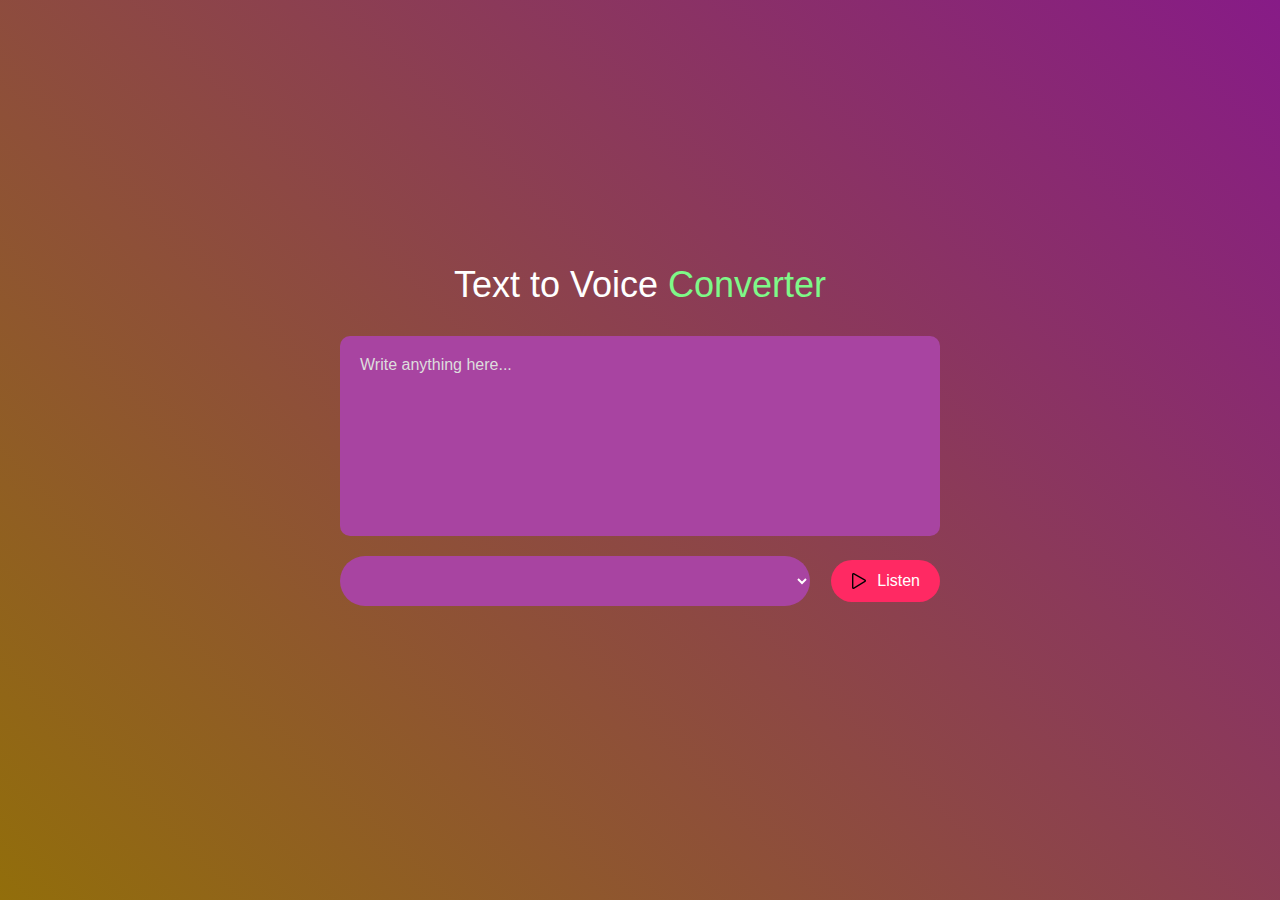
<file: index.html>
<!DOCTYPE html>
<html lang="en">
<head>
    <meta charset="UTF-8">
    <meta name="viewport" content="width=device-width, initial-scale=1.0">
    <title>Text to Voice Converter</title>
    <link rel="stylesheet" href="t-v.css">
</head>
<body>
    <div class="hero">
        <h1>Text to Voice <span>Converter</span></h1>
        <textarea placeholder="Write anything here..." id=""></textarea>
        <div class="row">
            <select id=""></select>
            <button><img src="play-button.png" alt="">Listen</button>
        </div>
    </div>
    <script src="t-v.js"></script>
</body>
</html>
</file>
<file: t-v.css>
* {
    margin: 0;
    padding: 0;
    box-sizing: border-box;
    font-family: 'Franklin Gothic Medium', 'Arial Narrow', Arial, sans-serif;
}

body {
    display: flex;
    justify-content: center;
    align-items: center;
    background: linear-gradient(45deg, #926e0b, #871b87);
    min-height: 100vh;
}

.hero {
    width: 90%;
    max-width: 600px;
    display: flex;
    align-items: center;
    justify-content: center;
    flex-direction: column;
    color: #fff;
    text-align: center;
}

.hero h1 {
    font-size: 36px;
    font-weight: 500;
    margin-top: -30px;
    margin-bottom: 30px;
}

.hero h1 span {
    color: #7ef988;
}

textarea {
    width: 100%;
    max-width: 600px;
    height: 200px;
    background: #a844a1;
    color: #fff;
    font-size: 16px;
    border: 0;
    outline: 0;
    padding: 20px;
    border-radius: 10px;
    resize: none;
    margin-bottom: 20px;
}

textarea::placeholder {
    font-size: 16px;
    color: #ddd;
}

.row {
    width: 100%;
    max-width: 600px;
    display: flex;
    align-items: center;
    justify-content: space-between;
    gap: 10px;
}

button {
    background: #ff2963;
    color: #fff;
    font-size: 16px;
    padding: 12px 20px;
    border-radius: 35px;
    border: 0;
    outline: 0;
    cursor: pointer;
    display: flex;
    align-items: center;
    justify-content: center;
}

button img {
    width: 16px;
    margin-right: 10px;
}

select {
    width: 100%;
    max-width: 470px;
    color: #fff;
    background: #a844a1;
    height: 50px;
    padding: 0 20px;
    outline: 0;
    border: 0;
    border-radius: 35px;
}

/* Responsive styles */
@media (max-width: 768px) {
    .hero h1 {
        font-size: 30px;
    }

    textarea {
        height: 180px;
    }

    .row {
        flex-direction: column;
        gap: 20px;
    }

    select {
        max-width: 100%;
        width: 100%;
    }

    button {
        width: 100%;
        max-width: 100%;
        padding: 12px 0;
    }
}

@media (max-width: 480px) {
    .hero h1 {
        font-size: 26px;
    }

    textarea {
        height: 150px;
    }
}
</file>
